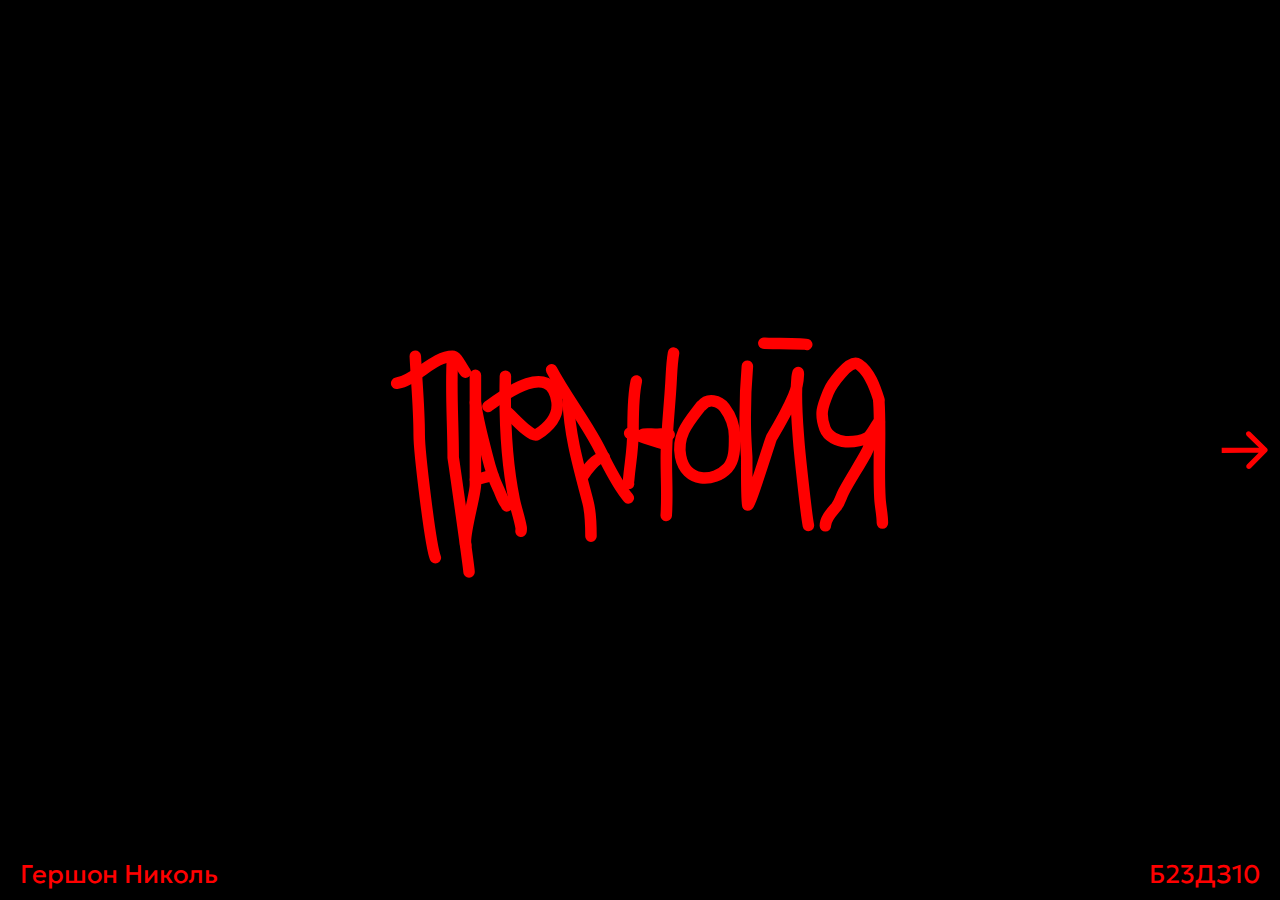
<file: index.html>
<!DOCTYPE html>
<html lang="ru">
<head>
    <meta charset="UTF-8">
    <meta name="viewport" content="width=device-width, initial-scale=1.0">
    <title>Aptheatre interaction</title>
    <link rel="stylesheet" href="./css/main.css">
</head>
<body>
    <div class="container">
        <div class="slides">
            <div class="paranoia_slide slide centered_grid">
                <img id="start-button" class="paranoia paranoia_main" src="./assets/paranoia_text_red.svg" alt="">
                <img onclick="changeSlideBtn()" class="arrow first_arrow" src="./assets/move_slide_1.svg" alt="">
                <footer>
                    <p>Гершон Николь</p>
                    <p>Б23ДЗ10</p>
                </footer>
            </div>

            <div class="draw_slide slide centered_grid"  style="display: none;">
                <img class="paranoia paranoia_draw" src="./assets/paranoia_text_black.svg" alt="">
                <img onclick="changeSlideBtn()" class="arrow second_arrow" src="./assets/move_slide_2.svg" alt="">
                <canvas class="draw_canvas" id="canvas_draw"></canvas>
            </div>

            <div class="blink_slide slide centered_grid" style="display: none;">
                <img class="paranoia" src="./assets/paranoia_text_red.svg" alt="">
                <img class="spider spider_1" src="./assets/spiders/1.svg" alt="">
                <img onclick="changeSlideBtn()" class="arrow first_arrow" src="./assets/move_slide_1.svg" alt="">
            </div>

            <div class="drag_slide slide" style="display: none;">
                <div class="darg_column">
                    <img class="paranoia paranoia_drag centered_absolute" src="./assets/paranoia_text_red.svg" alt="">
                </div>

                <img class="figure star_1" src="assets/star.png" alt="">
                <img class="figure star_2" src="assets/star.png" alt="">
                <img class="figure star_3" src="assets/star.png" alt="">

                <img class="figure star_4" src="assets/star.png" alt="">
                <img class="figure star_5" src="assets/star.png" alt="">

                <img class="figure circle circle_1" src="assets/circle.png" alt="">
                <img class="figure circle circle_2" src="assets/circle.png" alt="">
                <img class="figure circle circle_3" src="assets/circle.png" alt="">
                <img onclick="changeSlideBtn()" class="arrow third_arrow" src="./assets/move_slide_1.svg" alt="">
            </div>

            <div class="move_slide slide" style="display: none;">
                <div class="move_texts up">
                    <div class="move_back">
                        <p class="move_text slow">театр страхов паранойя</p>
                    </div>
                    <div class="move_back">
                        <p class="move_text fast">театр страхов паранойя</p>
                    </div>
                    <div class="move_back">
                        <p class="move_text medium">театр страхов паранойя</p>
                    </div>
                </div>
                <img class="paranoia centered_absolute" src="./assets/paranoia_text_black.svg" alt="">
                <div class="move_texts down">
                    <div class="move_back">
                        <p class="move_text fast">театр страхов паранойя</p>
                    </div>
                    <div class="move_back">
                        <p class="move_text slow">театр страхов паранойя</p>
                    </div>
                    <div class="move_back">
                        <p class="move_text fast">театр страхов паранойя</p>
                    </div>
                </div>
                <div class="">
                    <img onclick="changeSlideBtn()" class="arrow third_arrow" src="./assets/move_slide_2.svg" alt="">
                </div>
                
            </div>

            <div class="eyes_slide slide" style="display: none;">
                <div class="centered_absolute eyes">
                    <img class="centered_absolute eyeballs" src="./assets/eye_balls.svg" alt="">
                    <img class="centered_absolute pupils" src="./assets/pupils.svg" alt="">
                </div>

                <img class="centered_grid look_text" src="./assets/text.svg" alt="">
            </div>

        </div>
    </div>
</body>
<script src="./js/main.js"></script>
<script src="./js/canvasDraw.js"></script>
</html>
</file>
<file: css/main.css>
@import 'reset.css';
@import 'utils.css';
@import 'adaptive.css';
@import 'animations.css';
@import 'styles.css';
</file>
